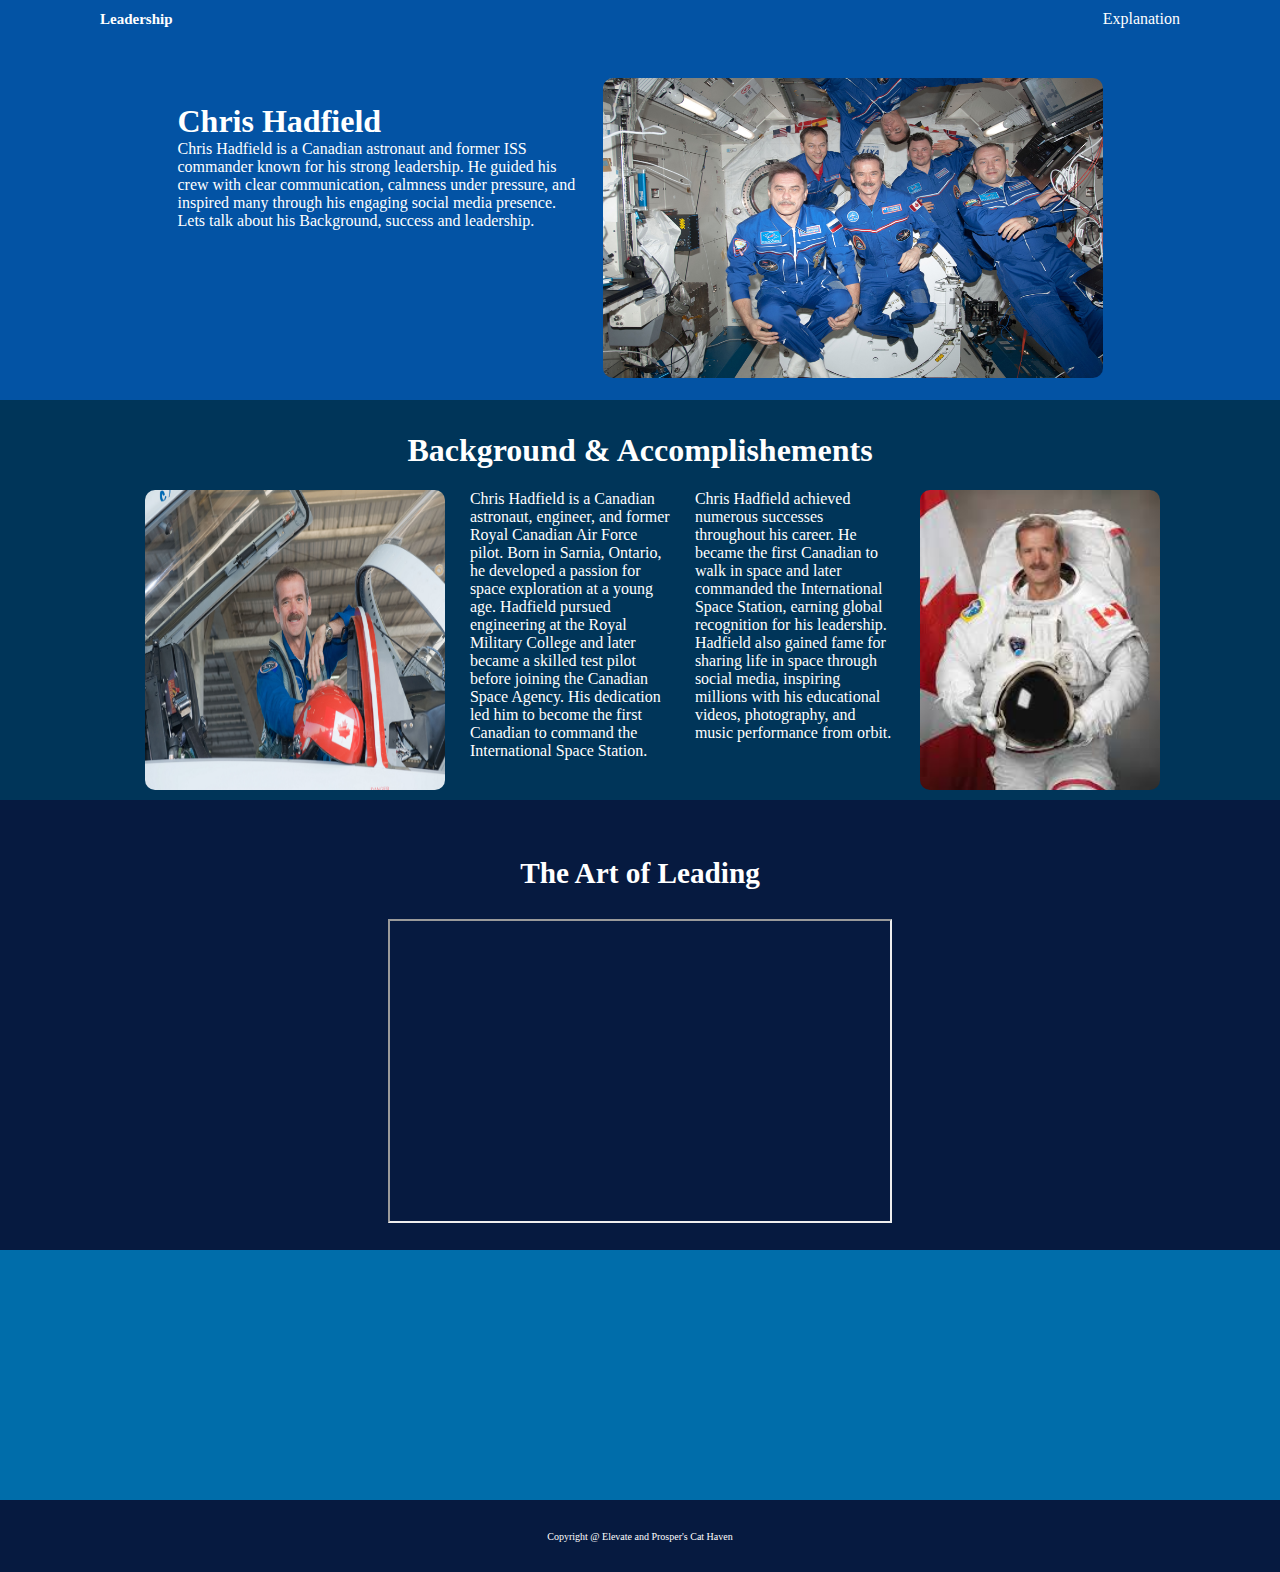
<file: index.html>
<!DOCTYPE html>
<html lang="en">
<head>
    <meta charset="UTF-8">
    <meta name="viewport" content="width=device-width, initial-scale=1.0">
    <link rel="stylesheet" href="style.css">
    <title>Document</title>
</head>
<body>

    
    <div class="one">

      <div class="header">
        <div class="logo">

            <div>Leadership </div>
            
        </div>

        <div class="links">
          <a href="cat1.html">Explanation</a>
        </div>
      </div>

      <div class="mid">
       
        <div class="side">
            <h1 class="s1">Chris Hadfield</h1>
            <p>
              Chris Hadfield is a Canadian astronaut and former ISS commander known 
              for his strong leadership. He guided his crew with clear communication,
              calmness under pressure, and inspired many through his engaging social media presence.
              Lets talk about his Background, success and leadership.

            </p>
            
            

        </div>  
        <img src = 'pictures/Blue-suits-use.jpg' height="300px" width="500px">

        

       </div>
       

        
    </div>
    <div class="two">
      <h1 class="header2">Background & Accomplishements</h1>
      <div class="smoll">             
         <div class="cards">
          <img src ="pictures/7221590054_1f410b408d_k.jpg" width="300px">

          <div class="txt">Chris Hadfield is a Canadian astronaut,
             engineer, and former Royal Canadian Air Force pilot.
              Born in Sarnia, Ontario, he developed a passion for space exploration at a young age.
              Hadfield pursued engineering at the Royal Military College and later became a skilled
               test pilot before joining the Canadian Space Agency. His dedication led him to become
                the first Canadian to command the International Space Station.
          </div>
          

         </div>

         <div class="cards">
           
          <div class="txt">Chris Hadfield achieved numerous successes
             throughout his career. He became the first Canadian to walk in space
              and later commanded the International Space Station, earning global 
              recognition for his leadership. Hadfield also gained fame for sharing
               life in space through social media, inspiring millions with his educational
                videos, photography, and music performance from orbit.
          </div>
          <img src = 'pictures/download.jpg'>

        </div>  
     </div>
         
    </div>
    <div class="three">
        <h3> The Art of Leading</h3>
      
        <iframe width="500" height="300"
        src="https://www.youtube.com/embed/-jIpMCcz2Ms">
        </iframe>
        

       
        
      
     
    </div>
    <div class="four">
      

    </div>
    <div class="footer">
      <div class="t">Copyright @ Elevate and Prosper's Cat Haven</div>
    </div>

</body>
</html>
</file>
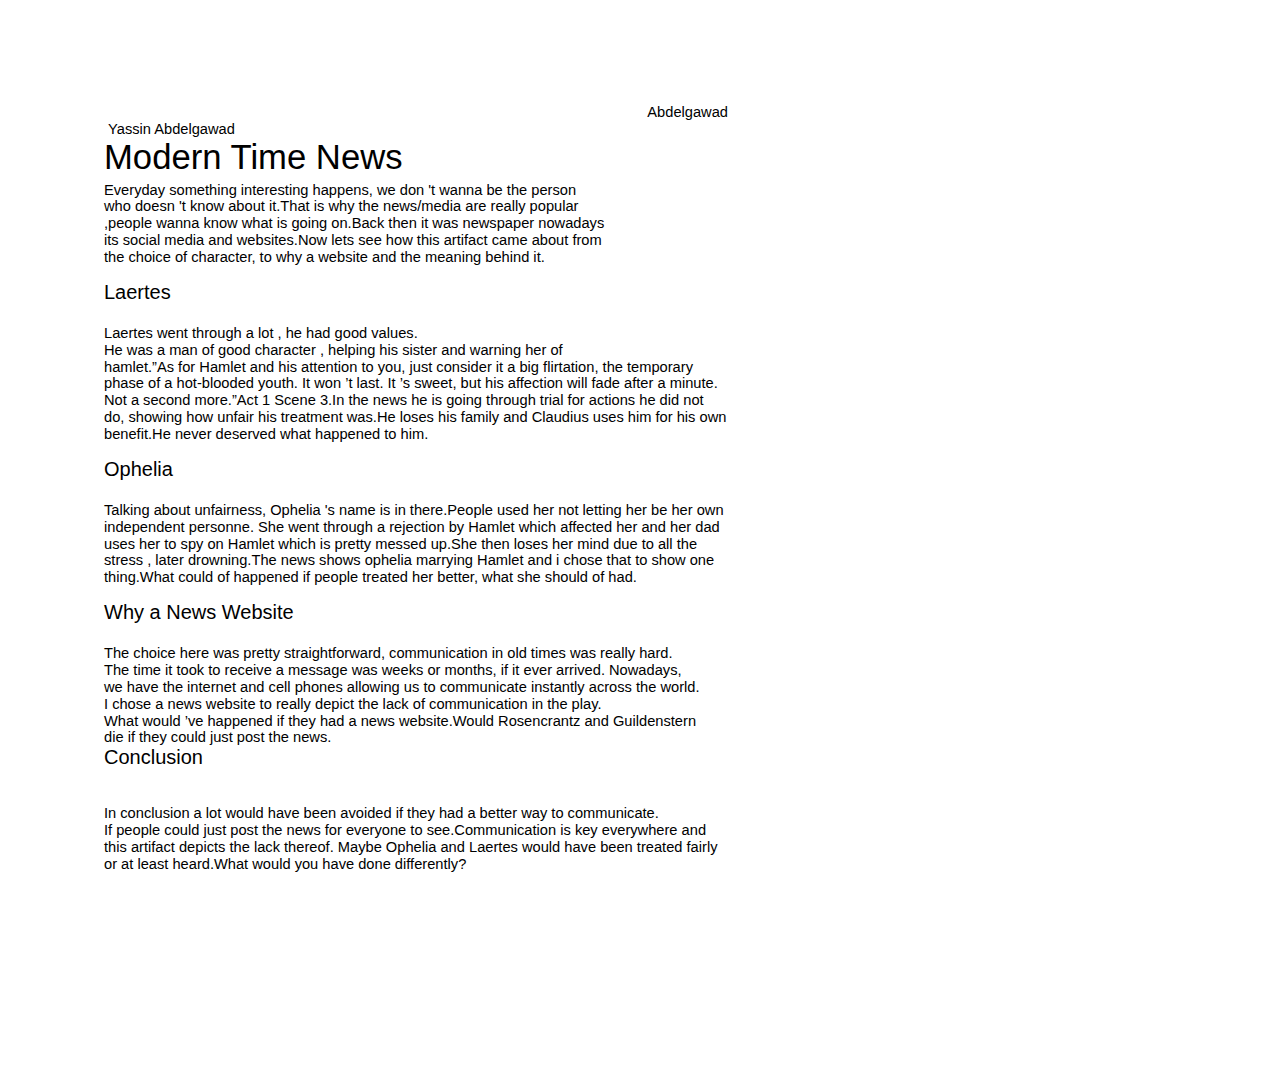
<file: cat1.html>
<html>
    <head>
        <meta content="text/html; charset=UTF-8" http-equiv="content-type">
        <style type="text/css">
            ol {
                margin: 0;
                padding: 0
            }

            table td,table th {
                padding: 0
            }

            .c0 {
                color: #000000;
                font-weight: 400;
                text-decoration: none;
                vertical-align: baseline;
                font-size: 11pt;
                font-family: "Arial";
                font-style: normal
            }

            .c1 {
                color: #000000;
                font-weight: 400;
                text-decoration: none;
                vertical-align: baseline;
                font-size: 15pt;
                font-family: "Arial";
                font-style: normal
            }

            .c8 {
                color: #000000;
                font-weight: 400;
                text-decoration: none;
                vertical-align: baseline;
                font-size: 26pt;
                font-family: "Arial";
                font-style: normal
            }

            .c3 {
                padding-top: 0pt;
                padding-bottom: 16pt;
                line-height: 1.15;
                page-break-after: avoid;
                orphans: 2;
                widows: 2;
                text-align: center
            }

            .c7 {
                padding-top: 0pt;
                padding-bottom: 3pt;
                line-height: 1.15;
                page-break-after: avoid;
                orphans: 2;
                widows: 2;
                text-align: center
            }

            .c5 {
                padding-top: 0pt;
                padding-bottom: 0pt;
                line-height: 1.15;
                orphans: 2;
                widows: 2;
                text-align: right
            }

            .c2 {
                padding-top: 0pt;
                padding-bottom: 0pt;
                line-height: 1.15;
                orphans: 2;
                widows: 2;
                text-align: left
            }

            .c6 {
                background-color: #ffffff;
                max-width: 468pt;
                padding: 72pt 72pt 72pt 72pt
            }

            .c4 {
                height: 11pt
            }

            .title {
                padding-top: 0pt;
                color: #000000;
                font-size: 26pt;
                padding-bottom: 3pt;
                font-family: "Arial";
                line-height: 1.15;
                page-break-after: avoid;
                orphans: 2;
                widows: 2;
                text-align: left
            }

            .subtitle {
                padding-top: 0pt;
                color: #666666;
                font-size: 15pt;
                padding-bottom: 16pt;
                font-family: "Arial";
                line-height: 1.15;
                page-break-after: avoid;
                orphans: 2;
                widows: 2;
                text-align: left
            }

            li {
                color: #000000;
                font-size: 11pt;
                font-family: "Arial"
            }

            p {
                margin: 0;
                color: #000000;
                font-size: 11pt;
                font-family: "Arial"
            }

            h1 {
                padding-top: 20pt;
                color: #000000;
                font-size: 20pt;
                padding-bottom: 6pt;
                font-family: "Arial";
                line-height: 1.15;
                page-break-after: avoid;
                orphans: 2;
                widows: 2;
                text-align: left
            }

            h2 {
                padding-top: 18pt;
                color: #000000;
                font-size: 16pt;
                padding-bottom: 6pt;
                font-family: "Arial";
                line-height: 1.15;
                page-break-after: avoid;
                orphans: 2;
                widows: 2;
                text-align: left
            }

            h3 {
                padding-top: 16pt;
                color: #434343;
                font-size: 14pt;
                padding-bottom: 4pt;
                font-family: "Arial";
                line-height: 1.15;
                page-break-after: avoid;
                orphans: 2;
                widows: 2;
                text-align: left
            }

            h4 {
                padding-top: 14pt;
                color: #666666;
                font-size: 12pt;
                padding-bottom: 4pt;
                font-family: "Arial";
                line-height: 1.15;
                page-break-after: avoid;
                orphans: 2;
                widows: 2;
                text-align: left
            }

            h5 {
                padding-top: 12pt;
                color: #666666;
                font-size: 11pt;
                padding-bottom: 4pt;
                font-family: "Arial";
                line-height: 1.15;
                page-break-after: avoid;
                orphans: 2;
                widows: 2;
                text-align: left
            }

            h6 {
                padding-top: 12pt;
                color: #666666;
                font-size: 11pt;
                padding-bottom: 4pt;
                font-family: "Arial";
                line-height: 1.15;
                page-break-after: avoid;
                font-style: italic;
                orphans: 2;
                widows: 2;
                text-align: left
            }
        </style>
    </head>
    <body class="c6 doc-content">
        <div>
            <p class="c5">
                <span>Abdelgawad </span>
            </p>
        </div>
        <p class="c2">
            <span class="c0">&nbsp;Yassin Abdelgawad</span>
        </p>
        <p class="c7 title" id="h.7o7vywmixzdd">
            <span class="c8">Modern Time News</span>
        </p>
        <p class="c2">
            <span class="c0">Everyday something interesting happens, we don &#39;t wanna be the person</span>
        </p>
        <p class="c2">
            <span class="c0">who doesn &#39;t know about it.That is why the news/media are really popular</span>
        </p>
        <p class="c2">
            <span class="c0">,people wanna know what is going on.Back then it was newspaper nowadays </span>
        </p>
        <p class="c2">
            <span class="c0">its social media and websites.Now lets see how this artifact came about from</span>
        </p>
        <p class="c2">
            <span class="c0">the choice of character, to why a website and the meaning behind it.</span>
        </p>
        <p class="c2 c4">
            <span class="c0"></span>
        </p>
        <p class="c3 subtitle" id="h.krqvcm1xzu1">
            <span class="c1">Laertes </span>
        </p>
        <p class="c2">
            <span class="c0">Laertes went through a lot , he had good values.</span>
        </p>
        <p class="c2">
            <span class="c0">He was a man of good character , helping his sister and warning her of</span>
        </p>
        <p class="c2">
            <span class="c0">hamlet.&rdquo;As for Hamlet and his attention to you, just consider it a big flirtation, the temporary phase of a hot-blooded youth. It won &rsquo;t last. It &rsquo;s sweet, but his affection will fade after a minute. Not a second more.&rdquo;Act 1 Scene 3.In the news he is going through trial for actions he did not do, showing how unfair his treatment was.He loses his family and Claudius uses him for his own benefit.He never deserved what happened to him.</span>
        </p>
        <p class="c2 c4">
            <span class="c0"></span>
        </p>
        <p class="c3 subtitle" id="h.p2ncjoz42u1x">
            <span class="c1">Ophelia</span>
        </p>
        <p class="c2">
            <span class="c0">Talking about unfairness, Ophelia &#39;s name is in there.People used her not letting her be her own independent personne. She went through a rejection by Hamlet which affected her and her dad uses her to spy on Hamlet which is pretty messed up.She then loses her mind due to all the stress , later drowning.The news shows ophelia marrying Hamlet and i chose that to show one thing.What could of happened if people treated her better, what she should of had.</span>
        </p>
        <p class="c2 c4">
            <span class="c0"></span>
        </p>
        <p class="c3 subtitle" id="h.bpx3opcze6pq">
            <span class="c1">Why a News Website</span>
        </p>
        <p class="c2">
            <span class="c0">The choice here was pretty straightforward, communication in old times was really hard.</span>
        </p>
        <p class="c2">
            <span class="c0">The time it took to receive a message was weeks or months, if it ever arrived. Nowadays,</span>
        </p>
        <p class="c2">
            <span class="c0">we have the internet and cell phones allowing us to communicate instantly across the world.</span>
        </p>
        <p class="c2">
            <span class="c0">I chose a news website to really depict the lack of communication in the play.</span>
        </p>
        <p class="c2">
            <span class="c0">What would &rsquo;ve happened if they had a news website.Would Rosencrantz and Guildenstern</span>
        </p>
        <p class="c2">
            <span>die if they could just post the news.</span>
        </p>
        <p class="c3 subtitle" id="h.2kiclna7zwra">
            <span class="c1">Conclusion</span>
        </p>
        <p class="c2 c4">
            <span class="c0"></span>
        </p>
        <p class="c2">
            <span class="c0">In conclusion a lot would have been avoided if they had a better way to communicate.</span>
        </p>
        <p class="c2">
            <span class="c0">If people could just post the news for everyone to see.Communication is key everywhere and this artifact depicts the lack thereof. Maybe Ophelia and Laertes would have been treated fairly or at least heard.What would you have done differently?</span>
        </p>
        <p class="c2 c4">
            <span class="c0"></span>
        </p>
        <p class="c2 c4">
            <span class="c0"></span>
        </p>
        <p class="c2 c4">
            <span class="c0"></span>
        </p>
        <p class="c2 c4">
            <span class="c0"></span>
        </p>
        <p class="c3 c4 subtitle" id="h.cxqvg8qyy4le">
            <span class="c1"></span>
        </p>
    </body>
</html>
</file>
<file: style.css>
body{
    height:100vh;
    display: flex;
    flex-direction: column;
    margin: 0px;
    color: white;
}
.footer{

height: 72px;
display: flex;
justify-content: center;
align-items: center;
background-color:#061A40;
flex-shrink: 0;


}
.header{
display: flex;
justify-content: space-between;
align-items: center;
margin-left: 100px;margin-right: 100px;
margin-top: 10px;

}

a {

 padding-left: 10px;
 text-decoration: none;
 color:white;
}
.one {
    background-color:#0353A4;
    flex-shrink: 0;
    height: 400px;
}
.two{
    display: flex;
    flex-direction: column;
    background-color:#003559;    
    flex-shrink: 0;
    height: 400px;
    align-items: center;
    justify-content: center;
}
.three{
    display: flex;
    flex-direction: column;
    background-color:#061A40;
    flex-shrink: 0;
    height: 450px;
    justify-content: center;
    align-items: center;
    font-size: 25px;
  

}

.four{
    background-color: #006DAA;
    display: flex;
    flex-shrink: 0;
    height: 250px;
    justify-content: center;
    align-items: center;

}
.logo{
font-size: 15px;
font-weight: 900;
}
.mid{
    height: 400px;
    display: flex;
    justify-content: center;
    align-items: center;
    
 
}
.side{
    
    height: 250px;
    width: 400px;
}
.s1{

    padding-right: 10px;
    text-align: left;
    margin:0;
}
p{
    font-size: 16px;
    color: white;
    margin: 0;
    margin-bottom: 5px;
}

}
.header2{

    text-align: center;
    padding-top: 30px;
    padding-bottom: 15px;
    font-size: 25px;
    font-weight: 900;
}

.smoll{
    padding-left: 150px;
    padding-right: 150px;
    display: flex;
    align-items: center;
    justify-content: center;
    height: 300px;
}

img{
    border-style: solid;
    border: 1px;
    border-radius: 10px;
    overflow: hidden;
    margin-left: 25px;
   
}
.txt{
    width: 200px;
    max-width: 200px;
    margin-left: 25px;
}
.p3 {color: white;
    font-size: 16px;
    width: 400;
}    

.pro{
    color: black;
    text-align: right;
    font-size: 15px;
    font-weight: bold;
    padding-right: 30px;
    margin-top: 15px;

}
.k{
    width: 500px;
    height: 150px;
    display: flex;
    flex-direction: column;
    align-content: center;
    justify-content: center;
}.text{
    width: 700px;
    height: 150px;
    border-radius: 8px;
    background-color:#B9D6F2;
    overflow: hidden;
    display: flex;
    justify-content: space-between;
    align-items: center;
}
.secondB{
width:100px;
height: 30px;
margin-right: 50px;
border-color:#B9D6F2;
}

.contain{
    width: 400px;
    margin-left: 50px; 
}
.s4header{
    font-size: 20px;
font-weight: bold;

}

.subHeader{
font-size: 15px;
}
.firstB{

    border-color: transparent;
    width: 80px;
    height: 25px;
}
.t{
    font-size: 10px;
}
.cards {
    height: 300px;
    display: flex;
}
</file>
